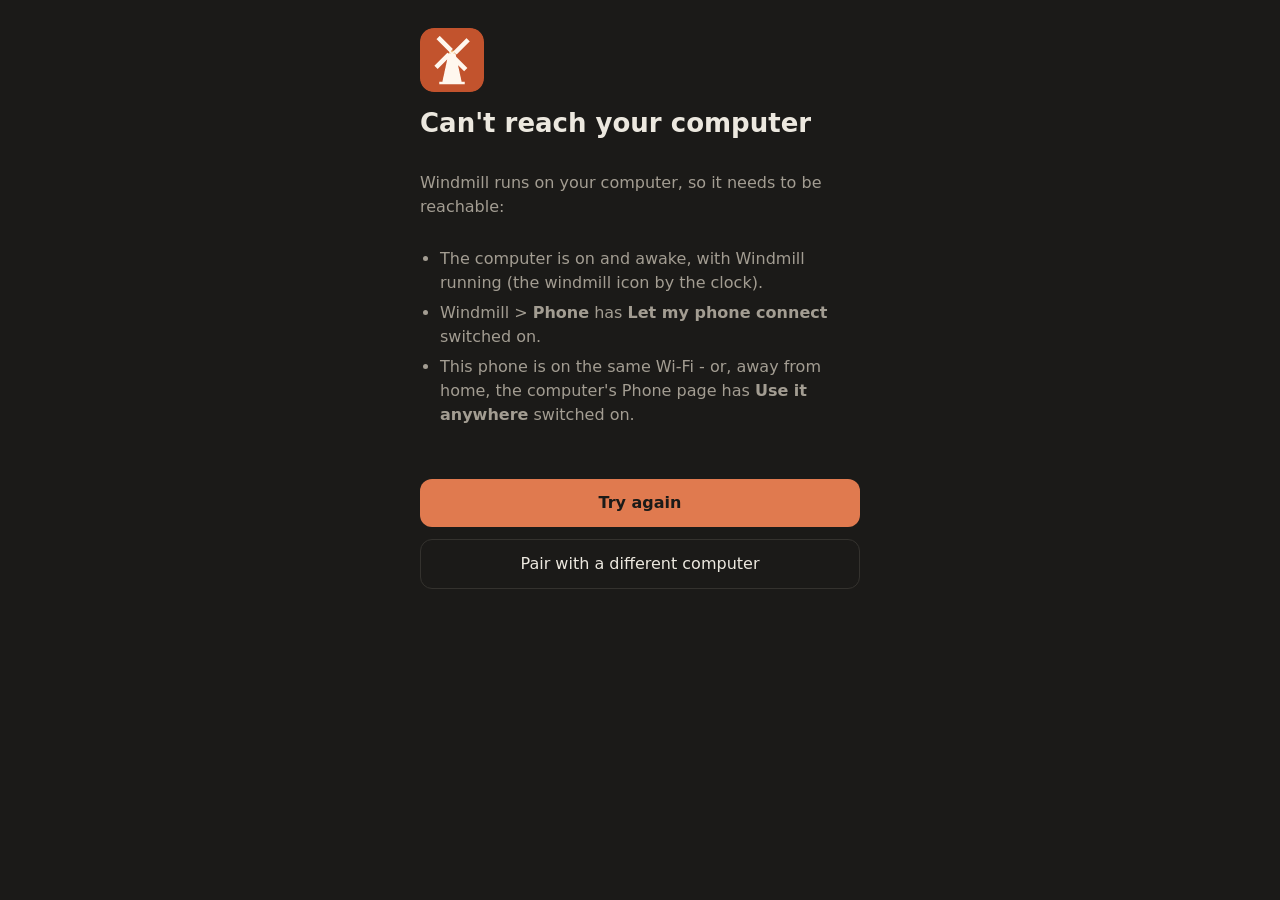
<file: phone/app/src/main/assets/offline.html>
<!doctype html>
<html lang="en">
<head>
<meta charset="utf-8">
<meta name="viewport" content="width=device-width, initial-scale=1, viewport-fit=cover">
<title>Can't reach your computer</title>
<link rel="stylesheet" href="phone.css">
</head>
<body>
<main>
  <img src="icon.png" alt="" width="64" height="64">
  <h1>Can't reach your computer</h1>
  <p class="muted">Windmill runs on your computer, so it needs to be reachable:</p>
  <ul class="muted">
    <li>The computer is on and awake, with Windmill running (the windmill icon by the clock).</li>
    <li>Windmill &gt; <b>Phone</b> has <b>Let my phone connect</b> switched on.</li>
    <li>This phone is on the same Wi-Fi - or, away from home, the computer's Phone page has <b>Use it anywhere</b> switched on.</li>
  </ul>
  <p class="muted small" id="where"></p>
  <button class="primary" id="retry">Try again</button>
  <button class="ghost" id="forget">Pair with a different computer</button>
</main>
<script>
const base = WindmillApp.computer();
document.querySelector("#where").textContent = base ? "Trying: " + base.replace(/^http:\/\//, "") : "";
document.querySelector("#retry").onclick = () => WindmillApp.retry();
document.querySelector("#forget").onclick = () => WindmillApp.forget();
// Keep looking quietly while this screen is open, so it reconnects by itself as soon as Windmill is running again
// (it also finds the computer if its Wi-Fi address changed after a restart).
let busy = false, n = 0;
function look() {
  if (busy || document.hidden) return;
  busy = true;
  setTimeout(() => {
    let ok = false;
    try { ok = WindmillApp.reachable(); } catch (e) { }
    busy = false;
    if (ok) WindmillApp.retry();
  }, 0);
}
(function loop() { n++; look(); setTimeout(loop, n < 60 ? 5000 : 20000); })();
document.addEventListener("visibilitychange", look);
</script>
</body>
</html>
</file>
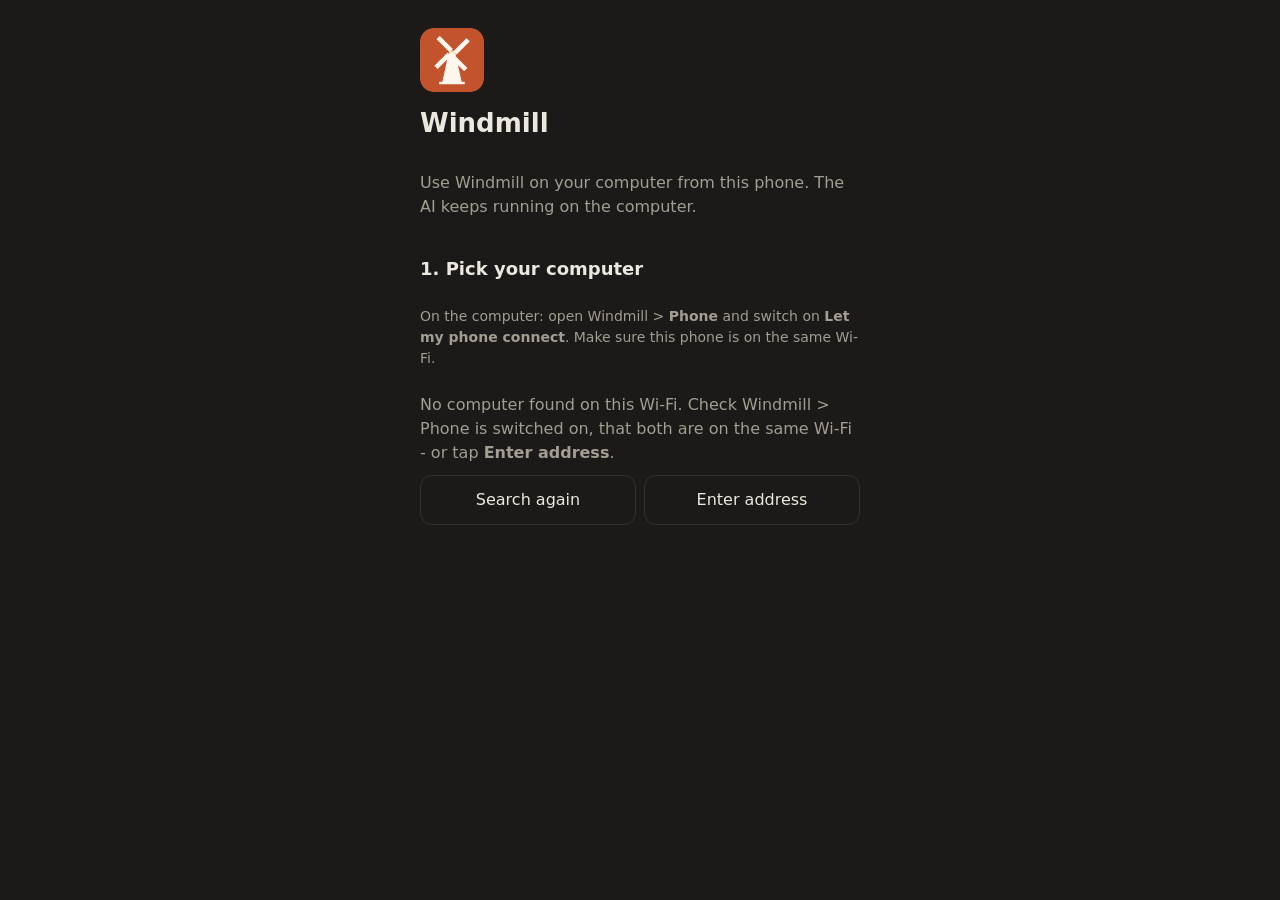
<file: phone/app/src/main/assets/pair.html>
<!doctype html>
<html lang="en">
<head>
<meta charset="utf-8">
<meta name="viewport" content="width=device-width, initial-scale=1, viewport-fit=cover">
<title>Pair with your computer</title>
<link rel="stylesheet" href="phone.css">
</head>
<body>
<main>
  <img src="icon.png" alt="" width="64" height="64">
  <h1>Windmill</h1>
  <p class="muted">Use Windmill on your computer from this phone. The AI keeps running on the computer.</p>

  <section id="find">
    <h2>1. Pick your computer</h2>
    <p class="muted small">On the computer: open Windmill &gt; <b>Phone</b> and switch on <b>Let my phone connect</b>.
    Make sure this phone is on the same Wi-Fi.</p>
    <div id="list" class="list"><div class="muted">Looking for your computer…</div></div>
    <div class="row"><button class="ghost" id="again">Search again</button><button class="ghost" id="manual-btn">Enter address</button></div>
    <div id="manual" class="hidden">
      <label>Computer address <input id="addr" placeholder="e.g. 192.168.1.20 or my-laptop.tail1234.ts.net" autocapitalize="off" autocorrect="off"></label>
      <p class="muted small">Away from home, use the Tailscale address shown on the computer's Phone page.</p>
      <button class="primary" id="addr-go">Connect</button>
    </div>
  </section>

  <section id="code-step" class="hidden">
    <h2>2. Type the code</h2>
    <p class="muted small">Type the 6-digit code shown on <b id="pc-name">your computer</b>'s Phone page.</p>
    <input id="code" inputmode="numeric" autocomplete="one-time-code" maxlength="7" placeholder="123 456">
    <button class="primary" id="pair">Pair</button>
    <p class="muted small">Can't see the computer's screen right now? <b>Ask the computer</b> instead: it shows a
    question you answer there once, when you're next at it.</p>
    <button class="ghost" id="ask">Ask the computer</button>
    <button class="ghost" id="back">Back</button>
  </section>

  <section id="ask-step" class="hidden">
    <h2>Waiting for your computer</h2>
    <p>On <b id="ask-pc">your computer</b>, Windmill asks whether this phone may connect.
    Click <b>Allow</b> there if it shows this number:</p>
    <p id="ask-check" style="font-size:3em;font-weight:700;margin:12px 0"></p>
    <p class="muted small">The question waits for 10 minutes. Wake the computer's screen if it's off.</p>
    <button class="ghost" id="ask-cancel">Cancel</button>
  </section>
  <p id="msg" class="msg"></p>
</main>
<script>
const $ = s => document.querySelector(s);
const msg = (t, bad) => { $("#msg").textContent = t || ""; $("#msg").className = "msg" + (bad ? " bad" : ""); };
let chosen = null;

async function search() {
  msg("");
  $("#list").innerHTML = '<div class="muted">Looking for your computer…</div>';
  await new Promise(r => setTimeout(r, 50));
  let found = [];
  try { found = JSON.parse(WindmillApp.discover()); } catch (e) { found = []; }
  if (!found.length) {
    $("#list").innerHTML = '<div class="muted">No computer found on this Wi-Fi. Check Windmill &gt; Phone is switched on, '
      + 'that both are on the same Wi-Fi - or tap <b>Enter address</b>.</div>';
    return;
  }
  $("#list").innerHTML = "";
  for (const c of found) {
    const b = document.createElement("button");
    b.className = "pc";
    b.innerHTML = `<b>💻 ${c.name.replace(/[<>&]/g, "")}</b><small>${c.base.replace(/^http:\/\//, "")}</small>`;
    b.onclick = () => choose(c);
    $("#list").appendChild(b);
  }
  if (found.length === 1) choose(found[0]);
}

function choose(c) {
  chosen = c;
  $("#pc-name").textContent = c.name;
  $("#find").classList.add("hidden");
  $("#code-step").classList.remove("hidden");
  $("#code").value = "";
  $("#code").focus();
}

async function manual() {
  let a = $("#addr").value.trim().replace(/^https?:\/\//, "").replace(/\/.*$/, "");
  if (!a) return;
  if (!/:\d+$/.test(a)) a += ":8765";
  const base = "http://" + a;
  msg("Connecting…");
  try {
    const r = await fetch(base + "/api/phone/hello", { cache: "no-store" });
    const j = await r.json();
    if (!j.windmill) throw new Error();
    msg("");
    choose({ name: j.name || a, base });
  } catch (e) {
    msg("Couldn't reach Windmill at " + a + ". Is the computer on, Windmill open and Phone switched on?", true);
  }
}

async function pair() {
  const code = $("#code").value.replace(/\D/g, "");
  if (code.length !== 6) return msg("The code has 6 digits.", true);
  msg("Pairing…");
  try {
    const r = await fetch(chosen.base + "/api/phone/pair", { method: "POST", headers: { "Content-Type": "application/json" },
      body: JSON.stringify({ code, name: WindmillApp.deviceName() }) });
    const j = await r.json();
    if (!j.token) return msg(j.error || "That didn't work - try again.", true);
    WindmillApp.save(chosen.base, j.token);
    try {  // the computer's anywhere-address (if it has one), for when this phone is away from home
      const h = await (await fetch(chosen.base + "/api/phone/hello", { cache: "no-store" })).json();
      WindmillApp.setRemote(h.remote || "");
    } catch (e) { }
    msg("Paired! Opening Windmill…");
    location.href = chosen.base + "/?dev=" + encodeURIComponent(j.token);
  } catch (e) {
    msg("Couldn't reach the computer - check it's on the same Wi-Fi.", true);
  }
}

let asking = null;
function finish(token) {
  WindmillApp.save(chosen.base, token);
  fetch(chosen.base + "/api/phone/hello", { cache: "no-store" }).then(r => r.json())
    .then(h => WindmillApp.setRemote(h.remote || "")).catch(() => { })
    .finally(() => { msg("Paired! Opening Windmill…"); location.href = chosen.base + "/?dev=" + encodeURIComponent(token); });
}
async function ask() {
  msg("Asking…");
  try {
    const r = await fetch(chosen.base + "/api/phone/request", { method: "POST", headers: { "Content-Type": "application/json" },
      body: JSON.stringify({ name: WindmillApp.deviceName() }) });
    const j = await r.json();
    if (!j.id) return msg(j.error || "The computer didn't accept the request.", true);
    msg("");
    $("#ask-pc").textContent = chosen.name; $("#ask-check").textContent = j.check;
    $("#code-step").classList.add("hidden"); $("#ask-step").classList.remove("hidden");
    asking = j.id;
    while (asking === j.id) {
      await new Promise(res => setTimeout(res, 2000));
      if (asking !== j.id) return;
      let st = null;
      try { st = await (await fetch(chosen.base + "/api/phone/request?id=" + encodeURIComponent(j.id), { cache: "no-store" })).json(); } catch (e) { continue; }
      if (st.status === "allowed" && st.token) { asking = null; return finish(st.token); }
      if (st.status === "denied" || st.status === "expired") {
        asking = null;
        $("#ask-step").classList.add("hidden"); $("#code-step").classList.remove("hidden");
        return msg(st.status === "denied" ? "The computer said no." : "Nobody answered in time - ask again.", true);
      }
    }
  } catch (e) {
    msg("Couldn't reach the computer - check it's on the same Wi-Fi.", true);
  }
}
$("#ask").onclick = ask;
$("#ask-cancel").onclick = () => { asking = null; $("#ask-step").classList.add("hidden"); $("#code-step").classList.remove("hidden"); msg(""); };
$("#again").onclick = search;
$("#manual-btn").onclick = () => { $("#manual").classList.toggle("hidden"); $("#addr").focus(); };
$("#addr-go").onclick = manual;
$("#addr").onkeydown = e => { if (e.key === "Enter") manual(); };
$("#pair").onclick = pair;
$("#code").onkeydown = e => { if (e.key === "Enter") pair(); };
$("#code").oninput = e => { if (e.target.value.replace(/\D/g, "").length === 6) pair(); };
$("#back").onclick = () => { $("#code-step").classList.add("hidden"); $("#find").classList.remove("hidden"); msg(""); };
search();
</script>
</body>
</html>
</file>
<file: phone/app/src/main/assets/phone.css>
:root { --bg: #1b1a18; --panel: #232220; --line: #34322e; --text: #ece8df; --muted: #a39d92; --accent: #e07a4f; --bad: #ef7d73; }
* { box-sizing: border-box; }
body { margin: 0; background: var(--bg); color: var(--text); font: 16px/1.5 system-ui, -apple-system, "Segoe UI", Roboto, sans-serif; }
main { max-width: 480px; margin: 0 auto; padding: max(28px, env(safe-area-inset-top)) 20px max(28px, env(safe-area-inset-bottom)); display: grid; gap: 12px; }
img { border-radius: 14px; }
h1 { margin: 0; font-size: 26px; }
h2 { margin: 8px 0 0; font-size: 18px; }
.muted { color: var(--muted); } .small { font-size: 14px; }
section { display: grid; gap: 10px; min-width: 0; }
main > *, section > * { min-width: 0; }
input, button { width: 100%; max-width: 100%; }
.row button { width: auto; flex: 1; }
.hidden { display: none !important; }
.list { display: grid; gap: 8px; }
.row { display: flex; gap: 8px; flex-wrap: wrap; }
button { font: inherit; border-radius: 12px; padding: 12px 16px; min-height: 48px; cursor: pointer; }
button.primary { background: var(--accent); color: #1b1a18; border: 0; font-weight: 700; }
button.ghost { background: transparent; color: var(--text); border: 1px solid var(--line); }
button.pc { display: grid; text-align: left; background: var(--panel); color: var(--text); border: 1px solid var(--line); }
button.pc small { color: var(--muted); }
button:focus-visible, input:focus-visible { outline: 3px solid var(--accent); outline-offset: 2px; }
label { display: grid; gap: 6px; font-weight: 600; }
input { font: inherit; padding: 12px 14px; border-radius: 12px; border: 1px solid var(--line); background: var(--panel); color: var(--text); min-height: 48px; }
#code { font-size: 32px; letter-spacing: .2em; text-align: center; font-family: ui-monospace, monospace; }
.msg { min-height: 1.5em; margin: 0; } .msg.bad { color: var(--bad); }
ul { margin: 0; padding-left: 20px; display: grid; gap: 6px; }
</file>
